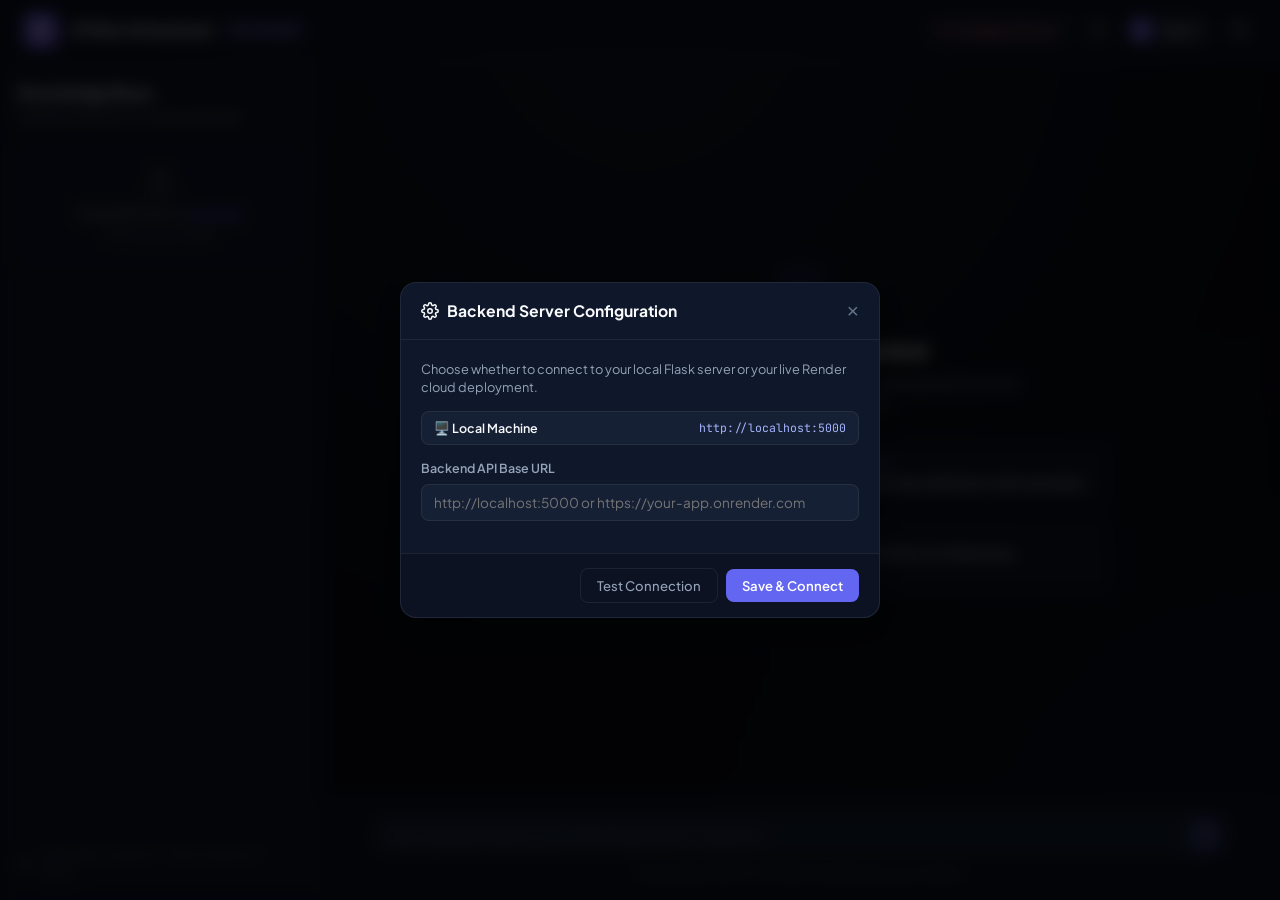
<file: frontend/index.html>
<!DOCTYPE html>
<html lang="en">
<head>
  <meta charset="UTF-8" />
  <meta name="viewport" content="width=device-width, initial-scale=1.0" />
  <title>Offline AI Assistant — Document Intelligence</title>
  <link rel="icon" type="image/svg+xml" href="favicon.svg" />
  <link rel="preconnect" href="https://fonts.googleapis.com" />
  <link rel="preconnect" href="https://fonts.gstatic.com" crossorigin />
  <link href="https://fonts.googleapis.com/css2?family=Plus+Jakarta+Sans:wght@400;500;600;700;800&family=JetBrains+Mono:wght@400;500&display=swap" rel="stylesheet" />
  <link rel="stylesheet" href="style.css" />
</head>
<body>

  <div class="app-layout">

    <!-- TOP NAVIGATION BAR -->
    <header class="app-topbar">
      <div class="topbar-left">
        <div class="logo-mark">
          <svg viewBox="0 0 24 24" fill="none" stroke="currentColor" stroke-width="2.2" stroke-linecap="round" stroke-linejoin="round">
            <path d="M14 2H6a2 2 0 0 0-2 2v16a2 2 0 0 0 2 2h12a2 2 0 0 0 2-2V8z"/>
            <polyline points="14 2 14 8 20 8"/>
            <line x1="16" y1="13" x2="8" y2="13"/>
            <line x1="16" y1="17" x2="8" y2="17"/>
            <polyline points="10 9 9 9 8 9"/>
          </svg>
        </div>
        <div class="logo-info">
          <span class="logo-title">Offline AI Assistant</span>
          <span class="logo-pill">RAG Engine</span>
        </div>
      </div>

      <div class="topbar-right">
        <!-- Backend Status Pill -->
        <button id="backend-status-pill" class="status-pill checking" title="Click to configure backend connection">
          <span class="status-dot"></span>
          <span class="status-label">Connecting...</span>
        </button>

        <!-- Clear Chat Button -->
        <button id="btn-clear-chat" class="btn-action-icon" title="Clear conversation history">
          <svg viewBox="0 0 24 24" fill="none" stroke="currentColor" stroke-width="1.8">
            <path d="M3 6h18M19 6v14a2 2 0 0 1-2 2H7a2 2 0 0 1-2-2V6m3 0V4a2 2 0 0 1 2-2h4a2 2 0 0 1 2 2v2"/>
          </svg>
        </button>

        <!-- User Profile -->
        <button id="btn-auth" class="btn-profile" title="Account profile">
          <div class="avatar-circle">
            <span id="avatar-initial">?</span>
          </div>
          <span id="username-label">Sign In</span>
        </button>

        <!-- Settings Cog -->
        <button id="btn-settings" class="btn-action-icon" title="Server settings">
          <svg viewBox="0 0 24 24" fill="none" stroke="currentColor" stroke-width="1.8">
            <circle cx="12" cy="12" r="3"/>
            <path d="M19.4 15a1.65 1.65 0 0 0 .33 1.82l.06.06a2 2 0 0 1 0 2.83 2 2 0 0 1-2.83 0l-.06-.06a1.65 1.65 0 0 0-1.82-.33 1.65 1.65 0 0 0-1 1.51V21a2 2 0 0 1-2 2 2 2 0 0 1-2-2v-.09A1.65 1.65 0 0 0 9 19.4a1.65 1.65 0 0 0-1.82.33l-.06.06a2 2 0 0 1-2.83 0 2 2 0 0 1 0-2.83l.06-.06a1.65 1.65 0 0 0 .33-1.82 1.65 1.65 0 0 0-1.51-1H3a2 2 0 0 1-2-2 2 2 0 0 1 2-2h.09A1.65 1.65 0 0 0 4.6 9a1.65 1.65 0 0 0-.33-1.82l-.06-.06a2 2 0 0 1 0-2.83 2 2 0 0 1 2.83 0l.06.06a1.65 1.65 0 0 0 1.82.33H9a1.65 1.65 0 0 0 1-1.51V3a2 2 0 0 1 2-2 2 2 0 0 1 2 2v.09a1.65 1.65 0 0 0 1 1.51 1.65 1.65 0 0 0 1.82-.33l.06-.06a2 2 0 0 1 2.83 0 2 2 0 0 1 0 2.83l-.06.06a1.65 1.65 0 0 0-.33 1.82V9a1.65 1.65 0 0 0 1.51 1H21a2 2 0 0 1 2 2 2 2 0 0 1-2 2h-.09a1.65 1.65 0 0 0-1.51 1z"/>
          </svg>
        </button>
      </div>
    </header>

    <!-- WORKSPACE BODY -->
    <div class="app-body">

      <!-- LEFT SIDEBAR: KNOWLEDGE BASE -->
      <aside class="sidebar-panel">
        <div class="sidebar-header">
          <h2>Knowledge Base</h2>
          <p>Upload a document to index and query</p>
        </div>

        <!-- Active Document Card (dynamic) -->
        <div id="active-doc-banner" class="active-doc-box hidden">
          <div class="doc-badge-row">
            <span class="pulse-badge">Active Knowledge</span>
            <button id="btn-replace-doc" class="btn-text-action" title="Replace with new PDF">Replace</button>
          </div>
          <div class="doc-details">
            <div class="doc-icon-wrap">
              <svg viewBox="0 0 24 24" fill="none" stroke="currentColor" stroke-width="2">
                <path d="M14 2H6a2 2 0 0 0-2 2v16a2 2 0 0 0 2 2h12a2 2 0 0 0 2-2V8z"/>
                <polyline points="14 2 14 8 20 8"/>
              </svg>
            </div>
            <div class="doc-text-meta">
              <div id="doc-title-text" class="doc-title" title="document.pdf">document.pdf</div>
              <div class="doc-status-text">✓ Ready for Q&A queries</div>
            </div>
          </div>
        </div>

        <!-- Upload Dropzone -->
        <div id="dropzone" class="upload-dropzone">
          <input type="file" id="pdf-input" accept=".pdf" class="sr-only-input" />
          <div class="dropzone-inner">
            <div class="upload-icon-box">
              <svg viewBox="0 0 24 24" fill="none" stroke="currentColor" stroke-width="2">
                <path d="M21 15v4a2 2 0 0 1-2 2H5a2 2 0 0 1-2-2v-4"/>
                <polyline points="17 8 12 3 7 8"/>
                <line x1="12" y1="3" x2="12" y2="15"/>
              </svg>
            </div>
            <p class="dropzone-main">Drop PDF here, or <span>browse</span></p>
            <p class="dropzone-hint">PDF files up to 50MB</p>
          </div>
          <div id="upload-progress-wrap" class="progress-bar-wrap hidden">
            <div class="progress-indeterminate"></div>
          </div>
        </div>

        <!-- Pending File Selected Card -->
        <div id="file-staged-box" class="file-staged-card hidden">
          <div class="staged-meta">
            <svg viewBox="0 0 24 24" fill="none" stroke="currentColor" stroke-width="2" width="16" height="16">
              <path d="M14 2H6a2 2 0 0 0-2 2v16a2 2 0 0 0 2 2h12a2 2 0 0 0 2-2V8z"/>
              <polyline points="14 2 14 8 20 8"/>
            </svg>
            <span id="staged-file-name" class="staged-name">file.pdf</span>
          </div>
          <button id="btn-upload-file" class="btn-primary btn-sm">
            <span class="btn-label">Index Document</span>
            <span class="btn-spinner hidden"></span>
          </button>
        </div>

        <!-- Auto-dismissing Toast Alert -->
        <div id="sidebar-toast" class="sidebar-toast hidden"></div>

        <!-- Footer Info -->
        <div class="sidebar-footer-note">
          <svg viewBox="0 0 24 24" fill="none" stroke="currentColor" stroke-width="2" width="14" height="14">
            <rect x="3" y="11" width="18" height="11" rx="2" ry="2"/>
            <path d="M7 11V7a5 5 0 0 1 10 0v4"/>
          </svg>
          <span>Offline RAG • Hybrid TF-IDF & Character N-Grams</span>
        </div>
      </aside>

      <!-- RIGHT CHAT AREA -->
      <main class="chat-viewport">

        <!-- Contextual Notification Banner (Dismissible) -->
        <div id="context-banner" class="context-banner hidden">
          <div class="banner-inner">
            <span class="banner-icon-badge">⚡</span>
            <span id="banner-message" class="banner-content">Notice message</span>
            <button id="btn-close-banner" class="banner-close" title="Dismiss">&times;</button>
          </div>
        </div>

        <!-- Chat Stream Messages -->
        <div id="chat-messages" class="messages-container">

          <!-- Welcome Hero / Empty State -->
          <div id="empty-state-hero" class="hero-welcome">
            <div class="hero-sparkle">
              <svg viewBox="0 0 24 24" fill="none" stroke="currentColor" stroke-width="2">
                <path d="M12 2v4M12 18v4M4.93 4.93l2.83 2.83M16.24 16.24l2.83 2.83M2 12h4M18 12h4M4.93 19.07l2.83-2.83M16.24 7.76l2.83-2.83"/>
              </svg>
            </div>
            <h1>Document Intelligence</h1>
            <p>Upload a document in the left panel to begin asking questions and extracting precise answers.</p>

            <div class="starter-suggestions">
              <button class="suggestion-chip" data-text="What are the key concepts and topics covered in this document?">
                <span class="chip-tag">Overview</span>
                <span class="chip-text">What are the key concepts covered?</span>
              </button>
              <button class="suggestion-chip" data-text="Explain the main definitions and terminology with examples.">
                <span class="chip-tag">Definitions</span>
                <span class="chip-text">Explain the main definitions with examples</span>
              </button>
              <button class="suggestion-chip" data-text="What are the advantages, disadvantages, and important syntax mentioned?">
                <span class="chip-tag">Deep Dive</span>
                <span class="chip-text">What are the advantages and important syntax?</span>
              </button>
              <button class="suggestion-chip" data-text="Summarize the core takeaways and conclusions.">
                <span class="chip-tag">Summary</span>
                <span class="chip-text">Summarize the core takeaways</span>
              </button>
            </div>
          </div>

        </div>

        <!-- BOTTOM COMPOSER CONTAINER -->
        <div class="composer-dock">
          <form id="chat-form" class="composer-shell">
            <input
              type="text"
              id="chat-input"
              class="composer-field"
              placeholder="Ask a question about your PDF (Press Enter to submit)..."
              autocomplete="off"
            />
            <button type="submit" id="btn-send-message" class="btn-composer-submit" title="Send Question" disabled>
              <svg viewBox="0 0 24 24" fill="none" stroke="currentColor" stroke-width="2.4" stroke-linecap="round" stroke-linejoin="round">
                <line x1="22" y1="2" x2="11" y2="13"/>
                <polygon points="22 2 15 22 11 13 2 9 22 2"/>
              </svg>
            </button>
          </form>
          <div class="composer-legend">
            <span>Powered by Offline TF-IDF RAG • No data leaves your machine</span>
          </div>
        </div>

      </main>

    </div>

    <!-- MODAL: SERVER SETTINGS -->
    <div id="settings-modal" class="modal-backdrop hidden">
      <div class="modal-card">
        <div class="modal-head">
          <div class="head-title-wrap">
            <svg viewBox="0 0 24 24" fill="none" stroke="currentColor" stroke-width="2" width="18" height="18">
              <circle cx="12" cy="12" r="3"/>
              <path d="M19.4 15a1.65 1.65 0 0 0 .33 1.82l.06.06a2 2 0 0 1 0 2.83 2 2 0 0 1-2.83 0l-.06-.06a1.65 1.65 0 0 0-1.82-.33 1.65 1.65 0 0 0-1 1.51V21a2 2 0 0 1-2 2 2 2 0 0 1-2-2v-.09A1.65 1.65 0 0 0 9 19.4a1.65 1.65 0 0 0-1.82.33l-.06.06a2 2 0 0 1-2.83 0 2 2 0 0 1 0-2.83l.06-.06a1.65 1.65 0 0 0 .33-1.82 1.65 1.65 0 0 0-1.51-1H3a2 2 0 0 1-2-2 2 2 0 0 1 2-2h.09A1.65 1.65 0 0 0 4.6 9a1.65 1.65 0 0 0-.33-1.82l-.06-.06a2 2 0 0 1 0-2.83 2 2 0 0 1 2.83 0l.06.06a1.65 1.65 0 0 0 1.82.33H9a1.65 1.65 0 0 0 1-1.51V3a2 2 0 0 1 2-2 2 2 0 0 1 2 2v.09a1.65 1.65 0 0 0 1 1.51 1.65 1.65 0 0 0 1.82-.33l.06-.06a2 2 0 0 1 2.83 0 2 2 0 0 1 0 2.83l-.06.06a1.65 1.65 0 0 0-.33 1.82V9a1.65 1.65 0 0 0 1.51 1H21a2 2 0 0 1 2 2 2 2 0 0 1-2 2h-.09a1.65 1.65 0 0 0-1.51 1z"/>
            </svg>
            <h3>Backend Server Configuration</h3>
          </div>
          <button id="btn-close-settings" class="btn-modal-close">&times;</button>
        </div>

        <div class="modal-content">
          <p class="modal-help-text">
            Choose whether to connect to your local Flask server or your live Render cloud deployment.
          </p>

          <!-- Quick Presets -->
          <div class="preset-buttons">
            <button type="button" id="btn-preset-local" class="preset-card">
              <span class="preset-name">🖥️ Local Machine</span>
              <span class="preset-url">http://localhost:5000</span>
            </button>
          </div>

          <div class="form-field">
            <label for="server-url-field">Backend API Base URL</label>
            <input
              type="url"
              id="server-url-field"
              class="field-input"
              placeholder="http://localhost:5000 or https://your-app.onrender.com"
            />
          </div>

          <!-- Connection result feedback -->
          <div id="connection-status-box" class="conn-feedback hidden"></div>
        </div>

        <div class="modal-actions">
          <button type="button" id="btn-test-conn" class="btn-secondary">Test Connection</button>
          <button type="button" id="btn-save-conn" class="btn-primary">Save & Connect</button>
        </div>
      </div>
    </div>

    <!-- MODAL: AUTHENTICATION -->
    <div id="auth-dialog" class="modal-backdrop hidden">
      <div class="modal-card modal-card-sm">
        <div class="modal-head">
          <h3 id="auth-title">Sign In</h3>
          <button id="btn-close-auth" class="btn-modal-close">&times;</button>
        </div>

        <div class="modal-content">
          <div class="auth-toggle-tabs">
            <button type="button" id="tab-signin" class="tab-toggle active">Sign In</button>
            <button type="button" id="tab-register" class="tab-toggle">Register</button>
          </div>

          <form id="auth-submit-form" class="auth-form-fields">
            <div class="form-field">
              <label for="input-username">Username</label>
              <input type="text" id="input-username" class="field-input" placeholder="Enter username" required />
            </div>

            <div class="form-field">
              <label for="input-password">Password</label>
              <input type="password" id="input-password" class="field-input" placeholder="Enter password" required />
            </div>

            <div id="auth-feedback" class="conn-feedback hidden"></div>

            <button type="submit" id="btn-submit-auth" class="btn-primary btn-block">
              <span class="btn-label">Sign In</span>
              <span class="btn-spinner hidden"></span>
            </button>
          </form>
        </div>
      </div>
    </div>

  </div>

  <script src="app.js"></script>
</body>
</html>
</file>
<file: frontend/style.css>
/* ==========================================================================
   OFFLINE AI ASSISTANT — MODERN UI/UX STYLESHEET
   Clean, Professional, SaaS-Grade Aesthetic (Slate & Indigo Palette)
   ========================================================================== */

:root {
  --font-main: 'Plus Jakarta Sans', -apple-system, BlinkMacSystemFont, "Segoe UI", Roboto, sans-serif;
  --font-mono: 'JetBrains Mono', monospace;

  /* Surfaces & Backgrounds */
  --bg-canvas: #090d16;
  --bg-surface: #0f172a;
  --bg-elevated: #162035;
  --bg-elevated-hover: #1c2a45;
  --bg-glass: rgba(15, 23, 42, 0.82);

  /* Borders */
  --border-dim: rgba(255, 255, 255, 0.07);
  --border-focus: #6366f1;
  --border-accent: rgba(99, 102, 241, 0.35);

  /* Typography */
  --text-main: #f8fafc;
  --text-muted: #94a3b8;
  --text-subtle: #64748b;

  /* Accents */
  --accent-primary: #6366f1;
  --accent-primary-hover: #4f46e5;
  --accent-tint: rgba(99, 102, 241, 0.12);
  --accent-tint-hover: rgba(99, 102, 241, 0.2);

  /* Functional Colors */
  --success: #10b981;
  --success-tint: rgba(16, 185, 129, 0.14);
  --warning: #f59e0b;
  --warning-tint: rgba(245, 158, 11, 0.14);
  --danger: #ef4444;
  --danger-tint: rgba(239, 68, 68, 0.14);

  /* Radii */
  --radius-xs: 6px;
  --radius-sm: 8px;
  --radius-md: 12px;
  --radius-lg: 16px;
  --radius-full: 9999px;

  /* Shadows */
  --shadow-sm: 0 1px 3px rgba(0, 0, 0, 0.3);
  --shadow-md: 0 4px 14px rgba(0, 0, 0, 0.35);
  --shadow-lg: 0 12px 30px rgba(0, 0, 0, 0.45);
  --shadow-accent: 0 0 16px rgba(99, 102, 241, 0.22);

  --transition: 0.18s cubic-bezier(0.16, 1, 0.3, 1);
}

/* Reset */
*, *::before, *::after {
  box-sizing: border-box;
  margin: 0;
  padding: 0;
}

body {
  font-family: var(--font-main);
  background-color: var(--bg-canvas);
  color: var(--text-main);
  line-height: 1.5;
  -webkit-font-smoothing: antialiased;
  -moz-osx-font-smoothing: grayscale;
  height: 100vh;
  overflow: hidden;
}

/* Base Layout */
.app-layout {
  display: flex;
  flex-direction: column;
  height: 100vh;
  width: 100vw;
  background: radial-gradient(circle at 50% 0%, rgba(30, 41, 59, 0.45), transparent 60%),
              radial-gradient(circle at 100% 100%, rgba(99, 102, 241, 0.04), transparent 40%),
              var(--bg-canvas);
}

/* ==========================================================================
   TOPBAR
   ========================================================================== */
.app-topbar {
  height: 60px;
  padding: 0 24px;
  display: flex;
  align-items: center;
  justify-content: space-between;
  border-bottom: 1px solid var(--border-dim);
  background: var(--bg-glass);
  backdrop-filter: blur(16px);
  z-index: 30;
}

.topbar-left {
  display: flex;
  align-items: center;
  gap: 12px;
}

.logo-mark {
  width: 34px;
  height: 34px;
  background: linear-gradient(135deg, #6366f1, #8b5cf6);
  border-radius: var(--radius-sm);
  display: flex;
  align-items: center;
  justify-content: center;
  color: #fff;
  box-shadow: 0 2px 10px rgba(99, 102, 241, 0.35);
}

.logo-mark svg {
  width: 18px;
  height: 18px;
}

.logo-info {
  display: flex;
  align-items: center;
  gap: 8px;
}

.logo-title {
  font-weight: 700;
  font-size: 1rem;
  letter-spacing: -0.01em;
}

.logo-pill {
  font-size: 0.65rem;
  font-weight: 700;
  letter-spacing: 0.06em;
  text-transform: uppercase;
  padding: 2px 7px;
  border-radius: var(--radius-full);
  background: var(--accent-tint);
  color: #a5b4fc;
  border: 1px solid var(--border-accent);
}

.topbar-right {
  display: flex;
  align-items: center;
  gap: 10px;
}

/* Status Pill */
.status-pill {
  display: inline-flex;
  align-items: center;
  gap: 7px;
  padding: 5px 12px;
  border-radius: var(--radius-full);
  font-size: 0.78rem;
  font-weight: 600;
  font-family: inherit;
  cursor: pointer;
  border: 1px solid var(--border-dim);
  background: var(--bg-elevated);
  color: var(--text-muted);
  transition: var(--transition);
}

.status-pill:hover {
  border-color: rgba(255, 255, 255, 0.2);
  color: var(--text-main);
  background: var(--bg-elevated-hover);
}

.status-dot {
  width: 7px;
  height: 7px;
  border-radius: 50%;
  background: var(--text-subtle);
}

.status-pill.online {
  border-color: rgba(16, 185, 129, 0.35);
  color: #34d399;
}
.status-pill.online .status-dot {
  background: var(--success);
  box-shadow: 0 0 8px var(--success);
}

.status-pill.checking, .status-pill.waking {
  border-color: rgba(245, 158, 11, 0.35);
  color: #fbbf24;
}
.status-pill.checking .status-dot, .status-pill.waking .status-dot {
  background: var(--warning);
  box-shadow: 0 0 8px var(--warning);
  animation: pulse-dot 1.2s infinite ease-in-out;
}

.status-pill.offline {
  border-color: rgba(239, 68, 68, 0.35);
  color: #f87171;
}
.status-pill.offline .status-dot {
  background: var(--danger);
}

@keyframes pulse-dot {
  0%, 100% { opacity: 0.4; transform: scale(0.85); }
  50% { opacity: 1; transform: scale(1.2); }
}

/* User Profile button */
.btn-profile {
  display: inline-flex;
  align-items: center;
  gap: 8px;
  padding: 4px 12px 4px 4px;
  border-radius: var(--radius-full);
  border: 1px solid var(--border-dim);
  background: var(--bg-elevated);
  color: var(--text-main);
  font-family: inherit;
  font-size: 0.8rem;
  font-weight: 500;
  cursor: pointer;
  transition: var(--transition);
}

.btn-profile:hover {
  border-color: rgba(255, 255, 255, 0.2);
  background: var(--bg-elevated-hover);
}

.avatar-circle {
  width: 24px;
  height: 24px;
  border-radius: 50%;
  background: linear-gradient(135deg, #6366f1, #8b5cf6);
  color: #fff;
  font-size: 0.72rem;
  font-weight: 700;
  display: flex;
  align-items: center;
  justify-content: center;
}

/* Action Icons */
.btn-action-icon {
  width: 34px;
  height: 34px;
  border-radius: var(--radius-sm);
  background: transparent;
  border: 1px solid var(--border-dim);
  color: var(--text-muted);
  display: inline-flex;
  align-items: center;
  justify-content: center;
  cursor: pointer;
  transition: var(--transition);
}

.btn-action-icon:hover {
  background: var(--bg-elevated);
  color: var(--text-main);
  border-color: rgba(255, 255, 255, 0.18);
}

.btn-action-icon svg {
  width: 17px;
  height: 17px;
}

/* ==========================================================================
   BODY & SIDEBAR
   ========================================================================== */
.app-body {
  display: flex;
  flex: 1;
  overflow: hidden;
}

.sidebar-panel {
  width: 320px;
  background: var(--bg-surface);
  border-right: 1px solid var(--border-dim);
  display: flex;
  flex-direction: column;
  padding: 20px 18px;
  gap: 16px;
  overflow-y: auto;
}

.sidebar-header h2 {
  font-size: 1.05rem;
  font-weight: 700;
  letter-spacing: -0.01em;
}

.sidebar-header p {
  font-size: 0.78rem;
  color: var(--text-muted);
  margin-top: 2px;
}

/* Active Document Box */
.active-doc-box {
  background: var(--accent-tint);
  border: 1px solid var(--border-accent);
  border-radius: var(--radius-md);
  padding: 12px 14px;
  display: flex;
  flex-direction: column;
  gap: 10px;
}

.doc-badge-row {
  display: flex;
  align-items: center;
  justify-content: space-between;
}

.pulse-badge {
  font-size: 0.65rem;
  font-weight: 700;
  text-transform: uppercase;
  letter-spacing: 0.05em;
  color: #a5b4fc;
}

.btn-text-action {
  background: transparent;
  border: none;
  color: #818cf8;
  font-size: 0.72rem;
  font-weight: 600;
  cursor: pointer;
}

.btn-text-action:hover {
  text-decoration: underline;
  color: #c7d2fe;
}

.doc-details {
  display: flex;
  align-items: center;
  gap: 10px;
}

.doc-icon-wrap {
  width: 32px;
  height: 32px;
  border-radius: var(--radius-xs);
  background: rgba(99, 102, 241, 0.2);
  color: #a5b4fc;
  display: flex;
  align-items: center;
  justify-content: center;
  flex-shrink: 0;
}

.doc-icon-wrap svg {
  width: 18px;
  height: 18px;
}

.doc-text-meta {
  min-width: 0;
  flex: 1;
}

.doc-title {
  font-size: 0.84rem;
  font-weight: 600;
  color: var(--text-main);
  white-space: nowrap;
  overflow: hidden;
  text-overflow: ellipsis;
}

.doc-status-text {
  font-size: 0.72rem;
  color: #34d399;
  margin-top: 1px;
}

/* Upload Dropzone */
.upload-dropzone {
  position: relative;
  border: 1.5px dashed rgba(255, 255, 255, 0.16);
  border-radius: var(--radius-md);
  padding: 24px 14px;
  text-align: center;
  background: rgba(255, 255, 255, 0.015);
  cursor: pointer;
  transition: var(--transition);
}

.upload-dropzone:hover, .upload-dropzone.dragover {
  border-color: var(--accent-primary);
  background: var(--accent-tint);
}

.sr-only-input {
  position: absolute;
  top: 0;
  left: 0;
  width: 100%;
  height: 100%;
  opacity: 0;
  cursor: pointer;
}

.upload-icon-box {
  color: var(--text-subtle);
  margin-bottom: 8px;
  display: flex;
  justify-content: center;
}

.upload-icon-box svg {
  width: 28px;
  height: 28px;
}

.dropzone-main {
  font-size: 0.84rem;
  font-weight: 500;
  color: var(--text-muted);
}

.dropzone-main span {
  color: var(--accent-primary);
  text-decoration: underline;
  font-weight: 600;
}

.dropzone-hint {
  font-size: 0.7rem;
  color: var(--text-subtle);
  margin-top: 3px;
}

.progress-bar-wrap {
  width: 100%;
  height: 4px;
  background: rgba(255, 255, 255, 0.1);
  border-radius: 2px;
  margin-top: 12px;
  overflow: hidden;
}

.progress-indeterminate {
  width: 50%;
  height: 100%;
  background: var(--accent-primary);
  animation: progress-slide 1.2s infinite linear;
}

@keyframes progress-slide {
  0% { transform: translateX(-100%); }
  100% { transform: translateX(200%); }
}

/* Staged File Card */
.file-staged-card {
  display: flex;
  align-items: center;
  justify-content: space-between;
  background: var(--bg-elevated);
  border: 1px solid var(--border-dim);
  border-radius: var(--radius-sm);
  padding: 8px 12px;
  gap: 8px;
}

.staged-meta {
  display: flex;
  align-items: center;
  gap: 8px;
  min-width: 0;
  color: var(--text-muted);
}

.staged-name {
  font-size: 0.78rem;
  font-weight: 500;
  color: var(--text-main);
  white-space: nowrap;
  overflow: hidden;
  text-overflow: ellipsis;
}

/* Toast */
.sidebar-toast {
  padding: 8px 12px;
  border-radius: var(--radius-xs);
  font-size: 0.78rem;
  line-height: 1.4;
  animation: fadeIn 0.2s ease;
}

.toast-success {
  background: var(--success-tint);
  border: 1px solid rgba(16, 185, 129, 0.3);
  color: #6ee7b7;
}

.toast-error {
  background: var(--danger-tint);
  border: 1px solid rgba(239, 68, 68, 0.3);
  color: #fca5a5;
}

.sidebar-footer-note {
  margin-top: auto;
  display: flex;
  align-items: center;
  gap: 8px;
  font-size: 0.7rem;
  color: var(--text-subtle);
  padding-top: 12px;
  border-top: 1px solid var(--border-dim);
}

/* ==========================================================================
   CHAT VIEWPORT & MESSAGES
   ========================================================================== */
.chat-viewport {
  flex: 1;
  display: flex;
  flex-direction: column;
  position: relative;
  overflow: hidden;
  background: transparent;
}

/* Dismissible Context Banner */
.context-banner {
  padding: 8px 20px;
  background: var(--warning-tint);
  border-bottom: 1px solid rgba(245, 158, 11, 0.25);
  font-size: 0.8rem;
  color: #fde68a;
  display: flex;
  justify-content: center;
}

.banner-inner {
  display: flex;
  align-items: center;
  gap: 10px;
  max-width: 800px;
  width: 100%;
}

.banner-content {
  flex: 1;
}

.banner-close {
  background: transparent;
  border: none;
  color: #fde68a;
  font-size: 1.2rem;
  cursor: pointer;
  opacity: 0.75;
  transition: var(--transition);
}

.banner-close:hover {
  opacity: 1;
}

/* Message Container */
.messages-container {
  flex: 1;
  overflow-y: auto;
  padding: 28px 24px;
  display: flex;
  flex-direction: column;
  gap: 20px;
  max-width: 860px;
  width: 100%;
  margin: 0 auto;
}

/* Hero / Welcome */
.hero-welcome {
  margin: auto 0;
  text-align: center;
  display: flex;
  flex-direction: column;
  align-items: center;
  padding: 30px 16px;
}

.hero-sparkle {
  width: 48px;
  height: 48px;
  border-radius: var(--radius-md);
  background: var(--accent-tint);
  color: var(--accent-primary);
  border: 1px solid var(--border-accent);
  display: flex;
  align-items: center;
  justify-content: center;
  margin-bottom: 16px;
  box-shadow: var(--shadow-accent);
}

.hero-sparkle svg {
  width: 24px;
  height: 24px;
}

.hero-welcome h1 {
  font-size: 1.5rem;
  font-weight: 700;
  letter-spacing: -0.02em;
  margin-bottom: 6px;
}

.hero-welcome p {
  font-size: 0.9rem;
  color: var(--text-muted);
  max-width: 460px;
  margin-bottom: 28px;
}

.starter-suggestions {
  display: grid;
  grid-template-columns: repeat(2, 1fr);
  gap: 10px;
  max-width: 620px;
  width: 100%;
}

.suggestion-chip {
  background: var(--bg-surface);
  border: 1px solid var(--border-dim);
  border-radius: var(--radius-sm);
  padding: 12px 14px;
  text-align: left;
  cursor: pointer;
  transition: var(--transition);
  display: flex;
  flex-direction: column;
  gap: 4px;
  font-family: inherit;
}

.suggestion-chip:hover {
  background: var(--bg-elevated);
  border-color: rgba(99, 102, 241, 0.4);
  transform: translateY(-2px);
  box-shadow: var(--shadow-sm);
}

.chip-tag {
  font-size: 0.65rem;
  font-weight: 700;
  text-transform: uppercase;
  letter-spacing: 0.05em;
  color: #818cf8;
}

.chip-text {
  font-size: 0.82rem;
  color: var(--text-main);
  font-weight: 500;
}

/* Chat Turn */
.chat-turn {
  display: flex;
  flex-direction: column;
  gap: 12px;
  animation: fadeIn 0.25s ease;
}

.user-bubble {
  align-self: flex-end;
  background: #1e293b;
  border: 1px solid rgba(255, 255, 255, 0.1);
  color: #f8fafc;
  padding: 10px 16px;
  border-radius: 16px 16px 4px 16px;
  max-width: 76%;
  font-size: 0.9rem;
  line-height: 1.5;
  box-shadow: var(--shadow-sm);
  word-break: break-word;
}

.assistant-card {
  align-self: flex-start;
  background: var(--bg-surface);
  border: 1px solid var(--border-dim);
  border-radius: 4px 16px 16px 16px;
  padding: 16px 20px;
  max-width: 90%;
  width: 100%;
  box-shadow: var(--shadow-md);
  position: relative;
}

.card-topbar {
  display: flex;
  align-items: center;
  justify-content: space-between;
  margin-bottom: 10px;
  padding-bottom: 8px;
  border-bottom: 1px solid rgba(255, 255, 255, 0.05);
}

.source-badge {
  display: flex;
  align-items: center;
  gap: 6px;
  font-size: 0.72rem;
  font-weight: 700;
  text-transform: uppercase;
  letter-spacing: 0.04em;
  color: #a5b4fc;
}

.source-badge svg {
  width: 14px;
  height: 14px;
}

.btn-clipboard {
  background: transparent;
  border: 1px solid transparent;
  color: var(--text-muted);
  cursor: pointer;
  padding: 4px 8px;
  border-radius: var(--radius-xs);
  font-size: 0.72rem;
  font-family: inherit;
  font-weight: 500;
  transition: var(--transition);
  display: inline-flex;
  align-items: center;
  gap: 5px;
}

.btn-clipboard:hover {
  color: var(--text-main);
  background: rgba(255, 255, 255, 0.06);
  border-color: var(--border-dim);
}

.answer-body {
  font-size: 0.92rem;
  color: #e2e8f0;
  line-height: 1.65;
  white-space: pre-line;
  word-break: break-word;
}

/* Code block highlight in answer */
.answer-code-block {
  background: #020617;
  border: 1px solid rgba(255, 255, 255, 0.08);
  border-radius: var(--radius-xs);
  padding: 10px 14px;
  margin: 10px 0;
  font-family: var(--font-mono);
  font-size: 0.82rem;
  color: #e0e7ff;
  overflow-x: auto;
  line-height: 1.5;
}

/* Thinking indicator */
.thinking-card {
  display: inline-flex;
  align-items: center;
  gap: 8px;
  padding: 10px 16px;
  background: var(--bg-surface);
  border: 1px solid var(--border-dim);
  border-radius: var(--radius-full);
  font-size: 0.8rem;
  color: var(--text-muted);
}

.pulsing-dots {
  display: flex;
  align-items: center;
  gap: 4px;
}

.pulsing-dots span {
  width: 5px;
  height: 5px;
  border-radius: 50%;
  background: var(--accent-primary);
  animation: dot-pulse 1.2s infinite ease-in-out;
}

.pulsing-dots span:nth-child(2) { animation-delay: 0.2s; }
.pulsing-dots span:nth-child(3) { animation-delay: 0.4s; }

@keyframes dot-pulse {
  0%, 80%, 100% { transform: scale(0.65); opacity: 0.4; }
  40% { transform: scale(1.15); opacity: 1; }
}

/* ==========================================================================
   COMPOSER DOCK (FIXES BUTTON OVERLAP BUG)
   ========================================================================== */
.composer-dock {
  padding: 14px 24px 18px;
  background: var(--bg-glass);
  backdrop-filter: blur(16px);
  border-top: 1px solid var(--border-dim);
  display: flex;
  flex-direction: column;
  align-items: center;
  gap: 8px;
}

.composer-shell {
  position: relative;
  width: 100%;
  max-width: 860px;
}

.composer-field {
  width: 100%;
  background: var(--bg-elevated);
  border: 1px solid var(--border-dim);
  border-radius: var(--radius-lg);
  padding: 12px 54px 12px 18px; /* 54px right padding prevents button overlap */
  color: var(--text-main);
  font-family: inherit;
  font-size: 0.92rem;
  outline: none;
  box-shadow: var(--shadow-sm);
  transition: var(--transition);
}

.composer-field:focus {
  border-color: var(--border-focus);
  box-shadow: var(--shadow-accent);
}

.composer-field::placeholder {
  color: var(--text-subtle);
}

.btn-composer-submit {
  position: absolute;
  right: 8px;
  top: 50%;
  transform: translateY(-50%);
  width: 36px;
  height: 36px;
  border-radius: var(--radius-md);
  background: var(--accent-primary);
  border: none;
  color: #fff;
  display: flex;
  align-items: center;
  justify-content: center;
  cursor: pointer;
  transition: var(--transition);
}

.btn-composer-submit:hover:not(:disabled) {
  background: var(--accent-primary-hover);
  transform: translateY(-50%) scale(1.06);
}

.btn-composer-submit:disabled {
  opacity: 0.3;
  cursor: not-allowed;
  transform: translateY(-50%);
}

.btn-composer-submit svg {
  width: 16px;
  height: 16px;
}

.composer-legend {
  font-size: 0.7rem;
  color: var(--text-subtle);
  text-align: center;
}

/* ==========================================================================
   BUTTONS & FORMS
   ========================================================================== */
.btn-primary {
  display: inline-flex;
  align-items: center;
  justify-content: center;
  gap: 6px;
  background: var(--accent-primary);
  color: #fff;
  font-family: inherit;
  font-weight: 600;
  font-size: 0.82rem;
  padding: 8px 16px;
  border-radius: var(--radius-sm);
  border: none;
  cursor: pointer;
  transition: var(--transition);
}

.btn-primary:hover:not(:disabled) {
  background: var(--accent-primary-hover);
}

.btn-secondary {
  display: inline-flex;
  align-items: center;
  justify-content: center;
  gap: 6px;
  background: transparent;
  color: var(--text-muted);
  font-family: inherit;
  font-weight: 500;
  font-size: 0.82rem;
  padding: 8px 16px;
  border-radius: var(--radius-sm);
  border: 1px solid var(--border-dim);
  cursor: pointer;
  transition: var(--transition);
}

.btn-secondary:hover {
  border-color: rgba(255, 255, 255, 0.2);
  color: var(--text-main);
  background: var(--bg-elevated);
}

.btn-sm {
  padding: 6px 12px;
  font-size: 0.76rem;
}

.btn-block {
  width: 100%;
}

.form-field {
  display: flex;
  flex-direction: column;
  gap: 6px;
  margin-bottom: 12px;
}

.form-field label {
  font-size: 0.78rem;
  font-weight: 600;
  color: var(--text-muted);
}

.field-input {
  width: 100%;
  background: var(--bg-elevated);
  border: 1px solid var(--border-dim);
  border-radius: var(--radius-sm);
  padding: 9px 12px;
  color: var(--text-main);
  font-family: inherit;
  font-size: 0.85rem;
  outline: none;
  transition: var(--transition);
}

.field-input:focus {
  border-color: var(--border-focus);
}

/* Spinner */
.btn-spinner {
  width: 13px;
  height: 13px;
  border: 2px solid rgba(255, 255, 255, 0.25);
  border-top-color: #fff;
  border-radius: 50%;
  animation: spin 0.7s infinite linear;
}

@keyframes spin {
  to { transform: rotate(360deg); }
}

/* ==========================================================================
   MODALS
   ========================================================================== */
.modal-backdrop {
  position: fixed;
  top: 0;
  left: 0;
  width: 100vw;
  height: 100vh;
  background: rgba(0, 0, 0, 0.78);
  backdrop-filter: blur(8px);
  display: flex;
  align-items: center;
  justify-content: center;
  z-index: 100;
  padding: 16px;
  animation: fadeIn 0.18s ease;
}

.modal-card {
  background: var(--bg-surface);
  border: 1px solid var(--border-dim);
  border-radius: var(--radius-lg);
  width: 100%;
  max-width: 480px;
  box-shadow: var(--shadow-lg);
  overflow: hidden;
  animation: scaleUp 0.22s cubic-bezier(0.16, 1, 0.3, 1);
}

.modal-card-sm {
  max-width: 400px;
}

.modal-head {
  display: flex;
  align-items: center;
  justify-content: space-between;
  padding: 16px 20px;
  border-bottom: 1px solid var(--border-dim);
}

.head-title-wrap {
  display: flex;
  align-items: center;
  gap: 8px;
}

.modal-head h3 {
  font-size: 0.98rem;
  font-weight: 700;
}

.btn-modal-close {
  background: transparent;
  border: none;
  font-size: 1.3rem;
  line-height: 1;
  color: var(--text-subtle);
  cursor: pointer;
}

.btn-modal-close:hover {
  color: var(--text-main);
}

.modal-content {
  padding: 20px;
}

.modal-help-text {
  font-size: 0.8rem;
  color: var(--text-muted);
  line-height: 1.45;
  margin-bottom: 14px;
}

.preset-buttons {
  display: grid;
  grid-template-columns: 1fr;
  gap: 8px;
  margin-bottom: 14px;
}

.preset-card {
  background: var(--bg-elevated);
  border: 1px solid var(--border-dim);
  border-radius: var(--radius-sm);
  padding: 8px 12px;
  display: flex;
  align-items: center;
  justify-content: space-between;
  cursor: pointer;
  transition: var(--transition);
  font-family: inherit;
}

.preset-card:hover {
  border-color: rgba(99, 102, 241, 0.4);
  background: var(--bg-elevated-hover);
}

.preset-name {
  font-size: 0.78rem;
  font-weight: 600;
  color: var(--text-main);
}

.preset-url {
  font-size: 0.72rem;
  font-family: var(--font-mono);
  color: #a5b4fc;
}

.modal-actions {
  display: flex;
  align-items: center;
  justify-content: flex-end;
  gap: 8px;
  padding: 14px 20px;
  border-top: 1px solid var(--border-dim);
  background: rgba(0, 0, 0, 0.2);
}

/* Auth modal toggle */
.auth-toggle-tabs {
  display: flex;
  background: var(--bg-elevated);
  border-radius: var(--radius-xs);
  padding: 3px;
  margin-bottom: 16px;
}

.tab-toggle {
  flex: 1;
  background: transparent;
  border: none;
  color: var(--text-muted);
  font-family: inherit;
  font-weight: 600;
  font-size: 0.8rem;
  padding: 7px;
  border-radius: 4px;
  cursor: pointer;
  transition: var(--transition);
}

.tab-toggle.active {
  background: var(--bg-surface);
  color: var(--text-main);
  box-shadow: var(--shadow-sm);
}

.conn-feedback {
  padding: 8px 12px;
  border-radius: var(--radius-xs);
  font-size: 0.76rem;
  margin-top: 10px;
  line-height: 1.4;
}

.feedback-success {
  background: var(--success-tint);
  border: 1px solid rgba(16, 185, 129, 0.3);
  color: #6ee7b7;
}

.feedback-error {
  background: var(--danger-tint);
  border: 1px solid rgba(239, 68, 68, 0.3);
  color: #fca5a5;
}

/* Utilities */
.hidden {
  display: none !important;
}

@keyframes fadeIn {
  from { opacity: 0; }
  to { opacity: 1; }
}

@keyframes scaleUp {
  from { opacity: 0; transform: scale(0.96); }
  to { opacity: 1; transform: scale(1); }
}

/* Responsive Breakpoints */
@media (max-width: 820px) {
  .app-body {
    flex-direction: column;
  }
  .sidebar-panel {
    width: 100%;
    border-right: none;
    border-bottom: 1px solid var(--border-dim);
    max-height: 220px;
  }
  .starter-suggestions {
    grid-template-columns: 1fr;
  }
}
</file>
